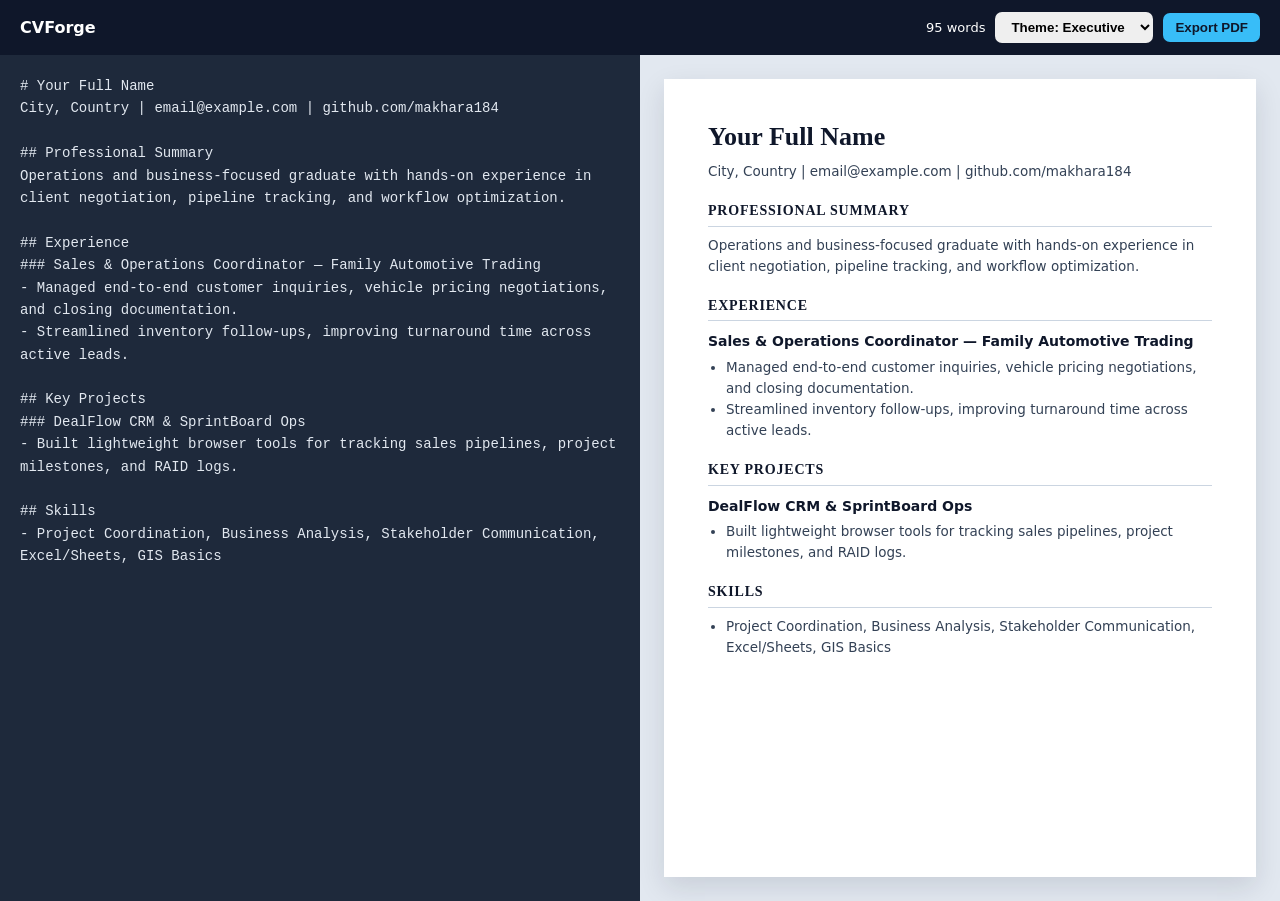
<file: index.html>
<!DOCTYPE html>
<html lang="en">
<head>
  <meta charset="UTF-8" />
  <meta name="viewport" content="width=device-width, initial-scale=1.0" />
  <title>CVForge — Live Markdown-to-ATS Resume Builder</title>
  <link rel="stylesheet" href="styles.css" />
</head>
<body>
  <header class="bar no-print">
    <strong>CVForge</strong>
    <div class="bar-controls">
      <span id="wordCount">0 words</span>
      <select id="themeSelect">
        <option value="executive">Theme: Executive</option>
        <option value="minimal">Theme: Minimal</option>
        <option value="modern">Theme: Modern</option>
      </select>
      <button onclick="window.print()">Export PDF</button>
    </div>
  </header>
  <main class="split">
    <section class="pane no-print">
      <textarea id="mdInput" spellcheck="true"></textarea>
    </section>
    <section class="pane preview-wrap">
      <article id="preview" class="resume executive"></article>
    </section>
  </main>
  <script src="app.js"></script>
</body>
</html>
</file>
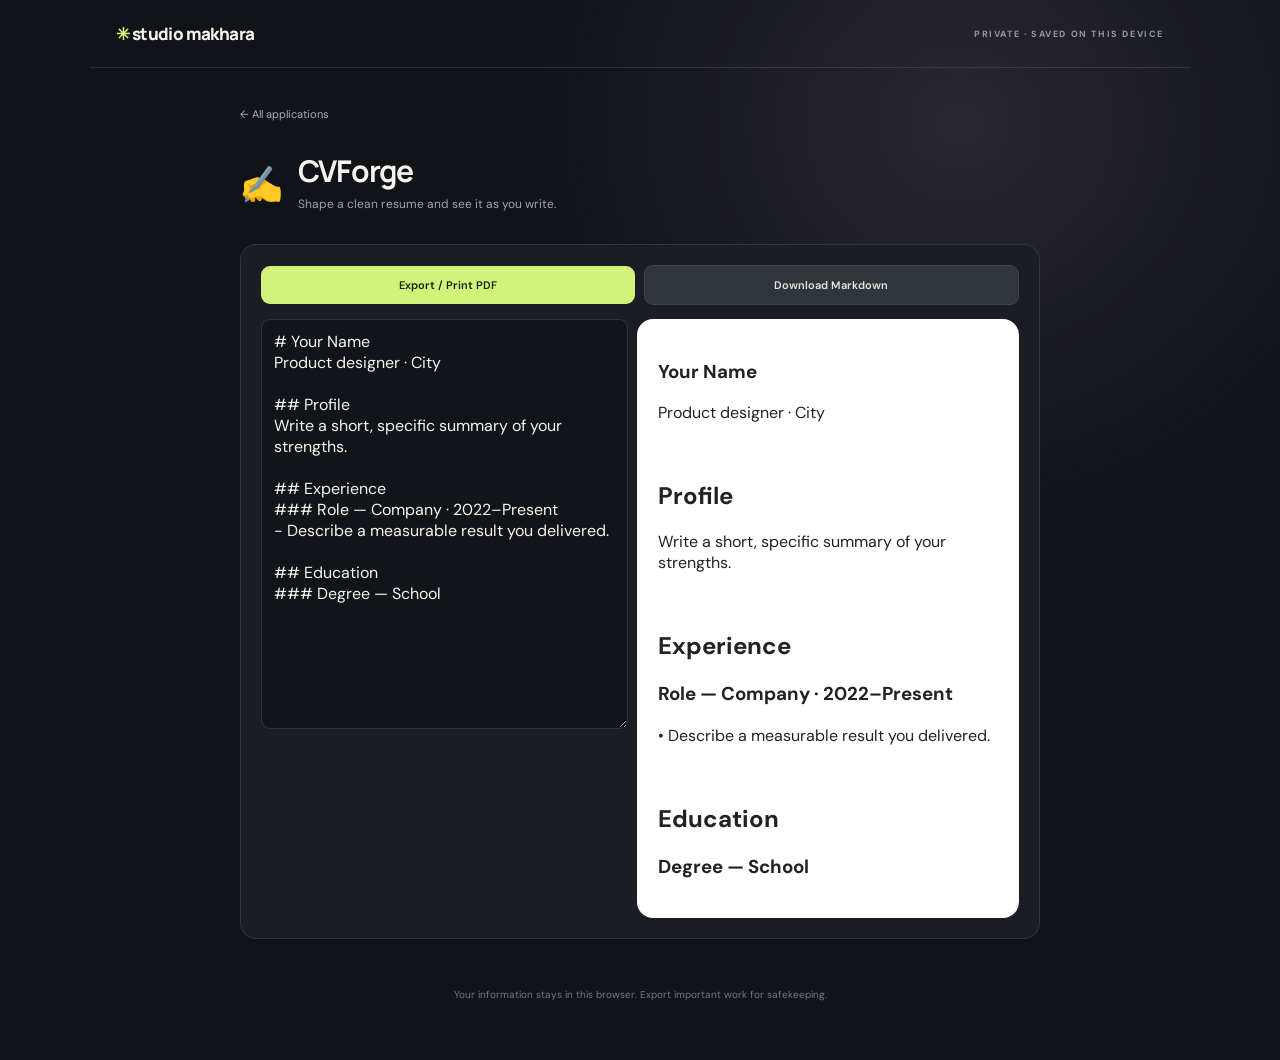
<file: app/index.html>
<!doctype html><html lang="en"><head><meta charset="utf-8"><meta name="viewport" content="width=device-width,initial-scale=1"><meta name="theme-color" content="#101318"><link rel="manifest" href="manifest.webmanifest"><link rel="stylesheet" href="styles.css"><title>cvforge · Studio Makhara</title></head><body data-app="cvforge"><script src="app.js"></script><script>if('serviceWorker' in navigator) navigator.serviceWorker.register('sw.js').catch(()=>{});</script></body></html>
</file>
<file: styles.css>
* { box-sizing: border-box; margin: 0; padding: 0; }
body { font-family: system-ui, -apple-system, sans-serif; background: #e2e8f0; color: #0f172a; }
.bar { background: #0f172a; color: #fff; padding: 12px 20px; display: flex; justify-content: space-between; align-items: center; }
.bar-controls { display: flex; gap: 10px; align-items: center; font-size: 13px; }
.bar select, .bar button { padding: 7px 12px; border-radius: 7px; border: none; font-weight: 600; cursor: pointer; }
.bar button { background: #38bdf8; color: #0f172a; }
.split { display: grid; grid-template-columns: 1fr 1fr; height: calc(100vh - 54px); }
@media (max-width: 860px) { .split { grid-template-columns: 1fr; height: auto; } }
.pane { overflow: auto; }
#mdInput { width: 100%; height: 100%; min-height: 460px; padding: 20px; border: none; resize: none; background: #1e293b; color: #e2e8f0; font-family: ui-monospace, SFMono-Regular, monospace; font-size: 14px; line-height: 1.6; outline: none; }
.preview-wrap { padding: 24px; display: flex; justify-content: center; }
.resume { background: #fff; width: 100%; max-width: 720px; padding: 38px 44px; box-shadow: 0 10px 26px rgba(15,23,42,0.12); line-height: 1.55; }
.resume h1 { font-size: 26px; margin-bottom: 4px; }
.resume h2 { font-size: 14px; text-transform: uppercase; letter-spacing: 0.8px; border-bottom: 1.5px solid #cbd5e1; padding-bottom: 4px; margin: 18px 0 8px; }
.resume h3 { font-size: 14px; margin-top: 10px; }
.resume p, .resume li { font-size: 13.5px; color: #334155; }
.resume ul { margin-left: 18px; margin-top: 4px; }
.resume.executive h1, .resume.executive h2 { color: #0f172a; font-family: Georgia, serif; }
.resume.modern h1, .resume.modern h2 { color: #1d4ed8; border-color: #93c5fd; }
.resume.minimal h2 { border-bottom-style: dashed; color: #475569; }
@media print {
  body { background: #fff; }
  .no-print { display: none !important; }
  .split { display: block; height: auto; }
  .preview-wrap { padding: 0; }
  .resume { box-shadow: none; max-width: none; padding: 14px; }
}
</file>
<file: app/styles.css>
@import url('https://fonts.googleapis.com/css2?family=DM+Sans:wght@400;500;600;700&family=Manrope:wght@400;500;600;700;800&display=swap');
:root{font-family:'DM Sans',sans-serif;color:#f5f3ee;background:#101318;--accent:#d1f379;--muted:#a0a5ae;--panel:#1b1f25;--line:#ffffff1a}*{box-sizing:border-box}body{margin:0;min-height:100vh;background:radial-gradient(ellipse at 75% 12%,#292730 0,transparent 31%),#101318}.top{height:68px;border-bottom:1px solid var(--line);display:flex;align-items:center;justify-content:space-between;max-width:1100px;margin:auto;padding:0 26px}.brand{font:800 17px Manrope,sans-serif;letter-spacing:-.6px;color:#f5f3ee;text-decoration:none}.brand:first-letter{color:var(--accent)}.top-note,.kicker{font-size:9px;letter-spacing:1.6px;color:#969ba4;font-weight:700}.wrap{max-width:1050px;margin:auto;padding:0 26px}.hero{padding:65px 6px 36px}.kicker{margin:0 0 18px}.hero h1{font:800 clamp(42px,6vw,67px)/1.05 Manrope,sans-serif;letter-spacing:-3.2px;margin:0}.hero h1 em{color:var(--accent);font-style:normal}.lede{color:#b2b6bc;font-size:14px;line-height:1.7;max-width:520px;margin:18px 0 0}.grid{display:grid;grid-template-columns:repeat(3,1fr);gap:13px}.app-card{display:flex;flex-direction:column;min-height:175px;border:1px solid var(--line);border-radius:17px;padding:18px;background:linear-gradient(140deg,#20242a,#181b21);text-decoration:none;color:inherit;transition:transform .2s,border .2s}.app-card:hover{transform:translateY(-3px);border-color:#d1f37977}.app-card .emoji{font-size:25px}.app-card h2{font:700 16px Manrope,sans-serif;margin:14px 0 5px}.app-card p{font-size:11px;color:var(--muted);line-height:1.55;margin:0;flex:1}.card-foot{display:flex;justify-content:space-between;align-items:center;margin-top:15px;color:#a4a9af;font-size:10px}.card-foot b{font-size:17px;color:var(--accent);font-weight:400}.app-page{max-width:850px;margin:34px auto;padding:0 25px}.back{color:#aab0b7;text-decoration:none;font-size:11px}.app-title{display:flex;align-items:center;gap:14px;margin:27px 0}.app-title .emoji{font-size:35px}.app-title h1{font:700 30px Manrope,sans-serif;letter-spacing:-1px;margin:0}.app-title p{color:var(--muted);font-size:12px;margin:5px 0}.panel{border:1px solid var(--line);background:#1a1d23;border-radius:16px;padding:20px;margin:14px 0}.row{display:flex;gap:9px;align-items:center;flex-wrap:wrap}.row>*{flex:1;min-width:110px}input,select,textarea{font:inherit;color:#f6f5ef;background:#111419;border:1px solid #ffffff20;border-radius:9px;padding:11px 12px;outline:none;width:100%}input:focus,select:focus,textarea:focus{border-color:#d1f37999}button,.btn{font:600 11px 'DM Sans',sans-serif;border:0;border-radius:9px;padding:12px 15px;background:var(--accent);color:#1b2114;cursor:pointer}button.secondary{background:#30343b;color:#e5e6e1;border:1px solid #ffffff14}.items{display:grid;gap:8px;margin-top:12px}.item{display:flex;align-items:center;gap:11px;padding:12px;background:#22262d;border-radius:11px}.item .grow{flex:1;min-width:0}.item strong{font-size:12px;display:block}.item small{font-size:10px;color:#9ca2a8}.item button{padding:8px 10px}.stats{display:flex;gap:10px;flex-wrap:wrap}.stat{flex:1;min-width:125px;background:#242830;padding:14px;border-radius:11px}.stat small{display:block;font-size:9px;color:#a4a8ac}.stat b{display:block;font:700 22px Manrope,sans-serif;margin-top:5px}.empty{color:#9ea3a8;text-align:center;padding:25px;font-size:12px}.timer{font:800 76px Manrope,sans-serif;text-align:center;letter-spacing:-4px;color:var(--accent);padding:15px}.toast{position:fixed;bottom:20px;left:50%;transform:translate(-50%,15px);background:var(--accent);color:#18200d;border-radius:9px;padding:12px 16px;font-size:11px;opacity:0;transition:.2s}.toast.show{opacity:1;transform:translate(-50%,0)}.hidden{display:none!important}footer{text-align:center;color:#737982;font-size:10px;padding:35px 0 25px}@media(max-width:700px){.grid{grid-template-columns:repeat(2,1fr)}.hero{padding-top:48px}.top-note{font-size:8px}.app-title h1{font-size:25px}}@media(max-width:460px){.grid{grid-template-columns:1fr}.app-card{min-height:150px}.top{padding:0 16px}.wrap{padding:0 16px}.hero h1{letter-spacing:-2px}.app-page{padding:0 15px}}
</file>
